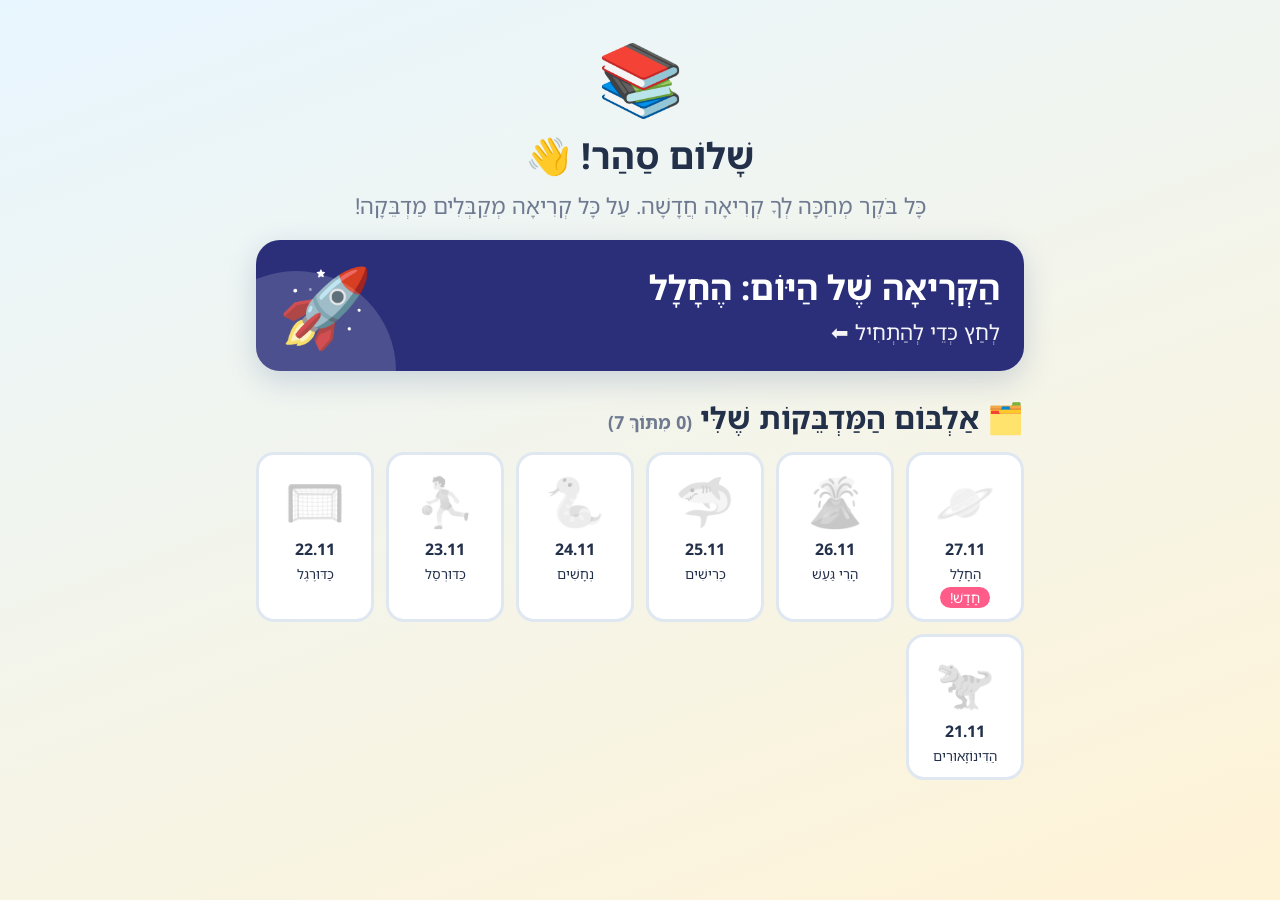
<file: index.html>
<!doctype html>
<html lang="he" dir="rtl">
<head>
<meta charset="utf-8">
<meta name="viewport" content="width=device-width, initial-scale=1, viewport-fit=cover">
<meta name="apple-mobile-web-app-capable" content="yes">
<title>קריאה ביום</title>
<link rel="preconnect" href="https://fonts.googleapis.com">
<link rel="preconnect" href="https://fonts.gstatic.com" crossorigin>
<link href="https://fonts.googleapis.com/css2?family=Noto+Sans+Hebrew:wght@400;500;700&family=Rubik:wght@400;500;700&display=swap" rel="stylesheet">
<link rel="stylesheet" href="style.css">
</head>
<body>
<div class="wrap nik" style="max-width:800px">
  <div style="text-align:center;margin:10px 0 18px">
    <div style="font-size:70px">📚</div>
    <h1 style="margin:0;font-size:36px">שָׁלוֹם סַהַר! 👋</h1>
    <p style="font-size:22px;margin:6px 0 0;color:var(--muted)">כָּל בֹּקֶר מְחַכָּה לְךָ קְרִיאָה חֲדָשָׁה. עַל כָּל קְרִיאָה מְקַבְּלִים מַדְבֵּקָה!</p>
  </div>
  <div id="latest"></div>
  <h2 style="margin:24px 0 12px">🗂️ אַלְבּוֹם הַמַּדְבֵּקוֹת שֶׁלִּי <small id="count" style="font-size:18px;color:var(--muted)"></small></h2>
  <div class="album" id="album"></div>
</div>
<script>
const $=s=>document.querySelector(s);
const esc=s=>String(s).replace(/[&<>"]/g,c=>({"&":"&amp;","<":"&lt;",">":"&gt;",'"':"&quot;"}[c]));
const get=(k,d)=>{try{const v=localStorage.getItem(k);return v==null?d:JSON.parse(v)}catch(e){return d}};
(async()=>{
  const stk=get("sahar-stickers",{});
  let idx;
  try{ idx=await (await fetch("days/index.json",{cache:"no-store"})).json(); }catch(e){ $("#latest").innerHTML="<p>לֹא הִצְלַחְתִּי לִטְעֹן. נַסֵּה לְרַעְנֵן.</p>"; return; }
  const W=idx.days, last=W[W.length-1];
  $("#latest").innerHTML=`<a class="hero" href="play.html?d=${last.n}" style="display:block;text-decoration:none;background:${esc(last.color||"#3a7bff")}">
     <h1>הַקְּרִיאָה שֶׁל הַיּוֹם: ${esc(last.title)}</h1><p>${stk[last.n]?"קָרָאתָ! אֶפְשָׁר לְשַׂחֵק שׁוּב ✨":"לְחַץ כְּדֵי לְהַתְחִיל ⬅"}</p><div class="big">${last.emoji||last.sticker}</div></a>`;
  let got=0;
  $("#album").innerHTML=W.slice().reverse().map(w=>{const has=!!stk[w.n];if(has)got++;
    return `<a class="slot ${has?"":"no"}" href="play.html?d=${w.n}"><span class="s">${w.sticker}</span><b>${esc(w.date.slice(0,5))}</b><br><small>${esc(w.title)}</small>${w.n===last.n&&!has?'<br><span class="newbadge">חָדָשׁ!</span>':""}</a>`}).join("");
  $("#count").textContent=`(${got} מִתּוֹךְ ${W.length})`;
})();
</script>
</body>
</html>
</file>
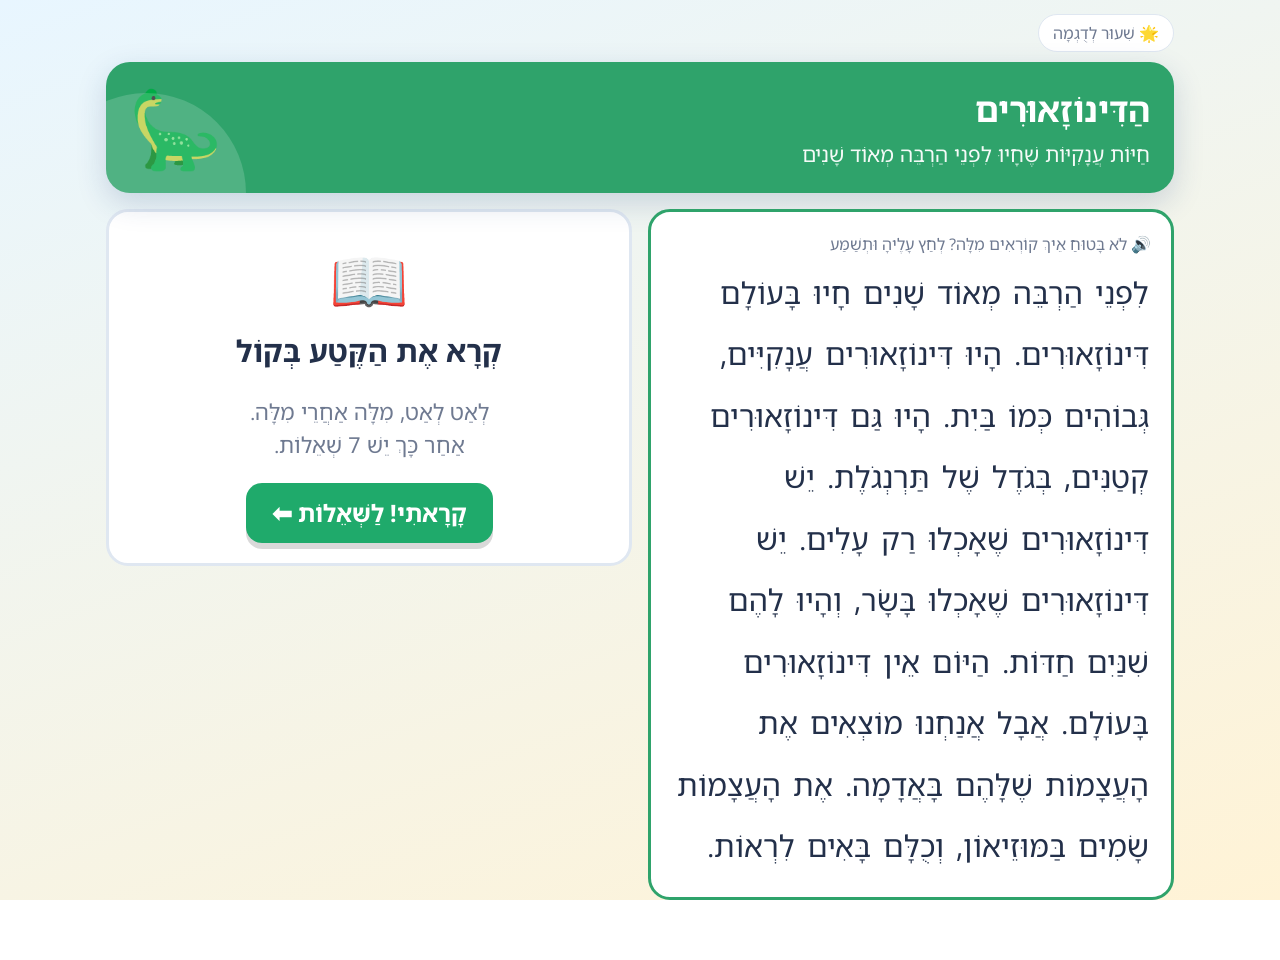
<file: demo.html>
<!doctype html>
<html lang="he" dir="rtl">
<head>
<meta charset="utf-8">
<meta name="viewport" content="width=device-width, initial-scale=1, viewport-fit=cover">
<meta name="apple-mobile-web-app-capable" content="yes">
<title>קריאה ביום: דוגמה</title>
<link rel="preconnect" href="https://fonts.googleapis.com">
<link rel="preconnect" href="https://fonts.gstatic.com" crossorigin>
<link href="https://fonts.googleapis.com/css2?family=Noto+Sans+Hebrew:wght@400;500;700&family=Rubik:wght@400;500;700&display=swap" rel="stylesheet">
<link rel="stylesheet" href="style.css">
</head>
<body>
<!-- דף דוגמה להתרשמות: אותו מנוע, בלי שליחה לטופס ובלי שמירת מדבקות. -->
<canvas id="confetti"></canvas>
<div class="wrap nik">
  <div class="homelink" style="cursor:default">🌟 שִׁעוּר לְדֻגְמָה</div>
  <div id="app"><div class="loading">טוֹעֵן... 📚</div></div>
</div>
<script>window.DEMO = true;</script>
<script src="engine.js"></script>
</body>
</html>
</file>
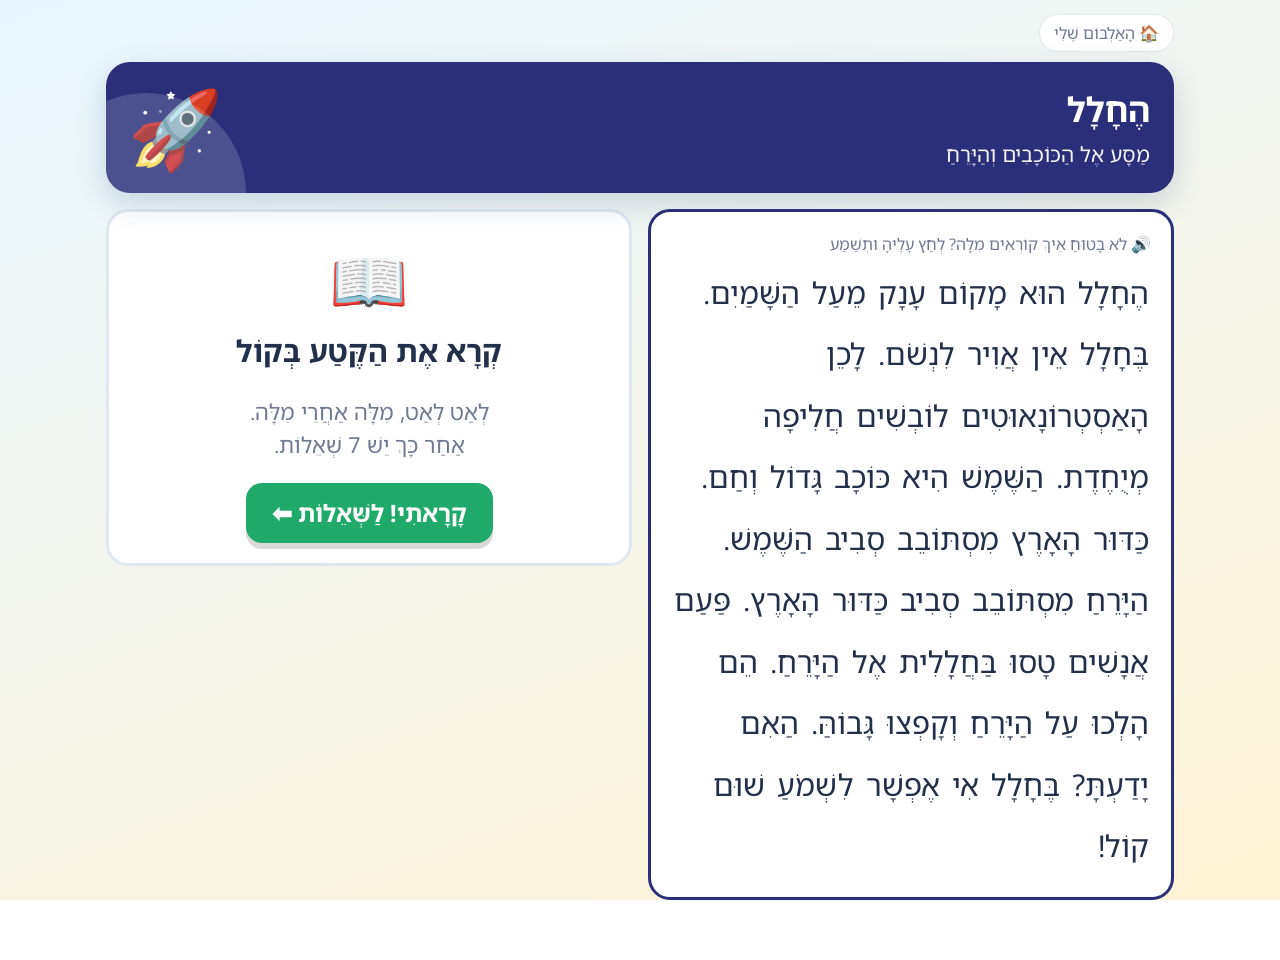
<file: play.html>
<!doctype html>
<html lang="he" dir="rtl">
<head>
<meta charset="utf-8">
<meta name="viewport" content="width=device-width, initial-scale=1, viewport-fit=cover">
<meta name="apple-mobile-web-app-capable" content="yes">
<title>קריאה ביום</title>
<link rel="preconnect" href="https://fonts.googleapis.com">
<link rel="preconnect" href="https://fonts.gstatic.com" crossorigin>
<link href="https://fonts.googleapis.com/css2?family=Noto+Sans+Hebrew:wght@400;500;700&family=Rubik:wght@400;500;700&display=swap" rel="stylesheet">
<link rel="stylesheet" href="style.css">
</head>
<body>
<canvas id="confetti"></canvas>
<div class="wrap nik">
  <a href="./" class="homelink">🏠 הָאַלְבּוֹם שֶׁלִּי</a>
  <div id="app"><div class="loading">טוֹעֵן... 📚</div></div>
</div>
<script src="engine.js"></script>
</body>
</html>
</file>
<file: style.css>
:root{
  --bg1:#e8f6ff; --bg2:#fff3d6; --card:#ffffff; --ink:#23304a; --muted:#6f7a91; --line:#dfe7f1;
  --ok:#1faa6b; --ok-soft:#dcf7ea; --bad:#ef5a4c; --bad-soft:#ffe5e2; --hl:#ffe27a; --sel:#e7f0ff;
  --accent:#3a7bff; --hero:#2fa36b;
}
@media (prefers-color-scheme: dark){
  :root:not([data-theme="light"]){
    --bg1:#14202f; --bg2:#1f1a2b; --card:#24304a; --ink:#f1f5ff; --muted:#a9b4cc; --line:#34425f;
    --ok-soft:#1b3d30; --bad-soft:#47262a; --hl:#7a6110; --sel:#2c3c63;
  }
}
:root[data-theme="dark"]{
  --bg1:#14202f; --bg2:#1f1a2b; --card:#24304a; --ink:#f1f5ff; --muted:#a9b4cc; --line:#34425f;
  --ok-soft:#1b3d30; --bad-soft:#47262a; --hl:#7a6110; --sel:#2c3c63;
}
*{box-sizing:border-box;-webkit-tap-highlight-color:transparent}
html,body{margin:0;min-height:100%}
body{background:linear-gradient(160deg,var(--bg1),var(--bg2));background-attachment:fixed;color:var(--ink);
  font-family:"Rubik",Arial,sans-serif;font-size:20px;line-height:1.5;-webkit-user-select:none;user-select:none}
.wrap{max-width:1100px;margin:0 auto;padding:14px 16px 60px}
.nik{font-family:"Noto Sans Hebrew","Rubik",Arial,sans-serif}
.homelink{display:inline-block;color:var(--muted);text-decoration:none;font-size:16px;background:var(--card);padding:6px 14px;border-radius:99px;border:1px solid var(--line);margin-bottom:10px}
.loading{text-align:center;padding:80px 0;font-size:24px;color:var(--muted)}

.hero{border-radius:24px;padding:22px 24px;color:#fff;position:relative;overflow:hidden;margin-bottom:16px;background:var(--hero);box-shadow:0 10px 30px rgba(30,60,120,.18)}
.hero h1{margin:0;font-size:34px;position:relative;z-index:1;max-width:78%}
.hero p{margin:4px 0 0;font-size:21px;opacity:.95;position:relative;z-index:1;max-width:78%}
.hero .big{position:absolute;left:22px;top:50%;transform:translateY(-50%);font-size:76px;animation:bob 2.4s ease-in-out infinite}
@keyframes bob{50%{transform:translateY(-58%) rotate(-6deg)}}
.hero::after{content:"";position:absolute;width:200px;height:200px;border-radius:50%;background:rgba(255,255,255,.16);left:-60px;bottom:-100px}

.grid{display:grid;gap:16px}
@media (min-width:900px){ .grid.two{grid-template-columns:1fr 1fr;align-items:start} .grid.two .passage{position:sticky;top:12px} }

.card{background:var(--card);border-radius:22px;padding:20px;border:3px solid var(--line)}
.passage{border-color:var(--hero)}
.passage .txt{font-size:30px;line-height:2.05}
.passage .tip{font-size:16px;color:var(--muted);margin-bottom:6px}
.w{border-radius:8px;padding:0 2px;cursor:pointer;transition:background .15s}
.w.say{background:var(--hl)}
.w.pick{outline:3px dashed var(--accent);outline-offset:1px}
.w.found{background:var(--ok-soft);outline:3px solid var(--ok)}
.w.miss{background:var(--bad-soft)}
.findmode .w{background:var(--sel)}

.qbox{display:inline-block;background:var(--sel);border-radius:16px;padding:10px 16px;font-size:28px;font-weight:500;margin-bottom:16px}
.qn{display:inline-grid;place-items:center;width:38px;height:38px;border-radius:12px;background:var(--accent);color:#fff;font-size:20px;margin-inline-end:10px;vertical-align:middle}
.opts{display:grid;gap:12px}
.opt{display:flex;align-items:center;gap:14px;font:inherit;font-size:28px;text-align:right;padding:12px 16px;border-radius:16px;
  border:3px solid var(--line);background:var(--card);color:var(--ink);cursor:pointer;transition:transform .12s}
.opt .l{display:inline-grid;place-items:center;width:42px;height:42px;border-radius:12px;background:var(--sel);font-size:22px;font-weight:700;flex:none}
.opt .e{font-size:38px}
.opt:active{transform:scale(.97)}
.opt.right{border-color:var(--ok);background:var(--ok-soft)}
.opt.wrong{border-color:var(--bad);background:var(--bad-soft);animation:shake .35s}
.opts.big .opt{justify-content:center;font-size:52px;padding:6px}
.opts.big{grid-template-columns:repeat(4,1fr)}
.opts.tf{grid-template-columns:1fr 1fr}
.opts.tf .opt{justify-content:center}
@keyframes shake{25%{transform:translateX(7px)}50%{transform:translateX(-7px)}75%{transform:translateX(3px)}}

.chips{display:flex;flex-wrap:wrap;gap:10px;min-height:66px;padding:10px;border-radius:16px;border:3px dashed var(--line);margin-bottom:12px}
.chip{font:inherit;font-size:28px;padding:6px 14px;border-radius:14px;border:3px solid var(--line);background:var(--card);color:var(--ink);cursor:pointer}
.chip.used{visibility:hidden}
.answer .chip{background:var(--sel);border-color:var(--accent)}

.fb{margin-top:14px;font-size:24px;font-weight:700;min-height:36px}
.fb.ok{color:var(--ok)} .fb.bad{color:var(--bad)}
.prog{margin:18px 0 6px;text-align:center;color:var(--muted);font-size:18px}
.bar{height:14px;background:var(--line);border-radius:99px;overflow:hidden}
.bar i{display:block;height:100%;width:0;background:linear-gradient(90deg,#ffb300,#ff5c8a,#3a7bff);transition:width .5s}
.nav{display:flex;justify-content:center;gap:12px;margin-top:18px;flex-wrap:wrap}
.btn{font:inherit;font-size:24px;font-weight:700;padding:12px 26px;border-radius:16px;border:none;background:var(--accent);color:#fff;cursor:pointer;box-shadow:0 6px 0 rgba(0,0,0,.15)}
.btn:active{transform:translateY(3px);box-shadow:0 3px 0 rgba(0,0,0,.15)}
.btn.go{background:var(--ok)} .btn.ghost{background:var(--card);color:var(--ink);border:3px solid var(--line);box-shadow:none}
.btn[disabled]{opacity:.4}

.done{text-align:center}
.stars{font-size:54px;letter-spacing:6px;margin:6px 0}
.sticker{font-size:110px;animation:spin 1s ease}
@keyframes spin{from{transform:scale(0) rotate(-180deg)}to{transform:none}}
.topics{display:grid;grid-template-columns:repeat(auto-fit,minmax(150px,1fr));gap:12px;margin:12px 0}
.topic{font:inherit;font-size:22px;padding:14px 8px;border-radius:18px;border:3px solid var(--line);background:var(--card);color:var(--ink);cursor:pointer}
.topic .e{display:block;font-size:46px}
.topic.sel{border-color:var(--accent);background:var(--sel);transform:scale(1.04)}

.album{display:grid;grid-template-columns:repeat(auto-fill,minmax(110px,1fr));gap:12px}
.slot{background:var(--card);border:3px solid var(--line);border-radius:18px;text-align:center;padding:10px 6px;text-decoration:none;color:var(--ink);font-size:16px}
.slot .s{font-size:48px;display:block}
.slot.no .s{filter:grayscale(1);opacity:.3}
.newbadge{background:#ff5c8a;color:#fff;border-radius:99px;padding:1px 10px;font-size:14px}
#confetti{position:fixed;inset:0;pointer-events:none;z-index:9}
</file>
